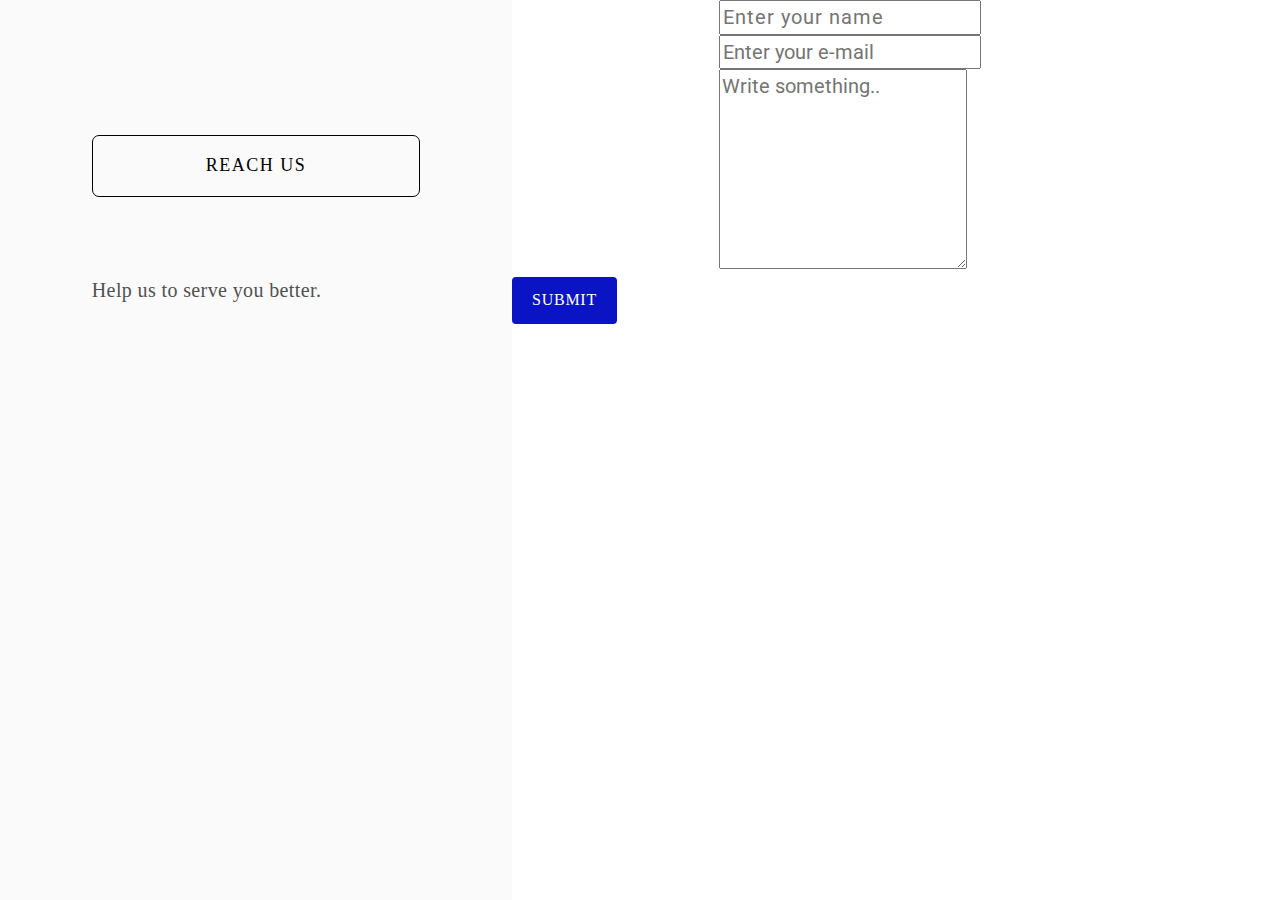
<file: form.html>
<!DOCTYPE html>
<html>
  <head>
    <meta name="viewport" content="width=device-width, initial-scale=1">

    <link rel="stylesheet" href="https://maxcdn.bootstrapcdn.com/bootstrap/3.3.7/css/bootstrap.min.css" integrity="sha384-BVYiiSIFeK1dGmJRAkycuHAHRg32OmUcww7on3RYdg4Va+PmSTsz/K68vbdEjh4u" crossorigin="anonymous">
    <script src="https://ajax.googleapis.com/ajax/libs/jquery/3.3.1/jquery.min.js"></script>
          <script src="https://maxcdn.bootstrapcdn.com/bootstrap/4.1.3/js/bootstrap.min.js"></script>

    <link href="https://fonts.googleapis.com/css?family=Roboto:300,400,500,700,900" rel="stylesheet">

        <link rel="stylesheet" type="text/css" href="stylesheet-form.css">

  </head>
  <title>Reach us</title>
<body>

    <div class="left-container">

      <div id="title"><h1>REACH US</h1>
      <div class="sub-title"><p id="description">Help us to serve you better.</p>
      </div>

    </div>
  </div>
    <div class="right-container">
      <div class="form-container">
        <form id="survey-form"action="/action_page.php">
          <div class="container-fluid">
            <div id="name"class="row">
       <div class="col-md-3">
         <label id=" f-text" for="fname name-label">Name:<sup>  *</sup></label>
       </div>
       <div class="col-md-9">
         <input type="text" id="fname" name="firstname" style="color:white;letter-spacing:1px"placeholder="Enter your name"required>
       </div>
     </div>

     <div id="email"class="row">
       <div class="col-md-3">
         <label for="lname" id="f-text email-label">E-Mail:<sup>  *</sup></label>
       </div>
       <div class="col-md-9">
         <input type="email" id="lname" name="lastname" placeholder="Enter your e-mail"required>
       </div>
     </div>
     <div id="email"class="row">
       <div class="col-md-3">
         <label for="lname" id="f-text email-label">Message for us:</label>
       </div>
       <div class="col-md-9">
         <textarea id="subject" name="subject" placeholder="Write something.." style="height:200px"></textarea>
       </div>
     </div>












     <div class="row">

         <div class="center-button">

           <input id="submit"type="submit" value="SUBMIT">
         </div>

     </div>
   </div>
        </form>
      </div>
    </div>


  </body>
</html>
</file>
<file: stylesheet-form.css>
body{
    margin:0px;
    font-family: HelveticaNeue-Medium,'Roboto';
    font-size: 20px;
    color: #FFFFFF;
    letter-spacing: 0.75px;
  }

  .left-container{
    position: fixed;
    min-height:100vh;
    width: 40%;
    top:0px;
    background-color: #FAFAFA;

    /* padding-bottom: 80px; */


  }
  .right-container{
    position: absolute;
    left:40%;
    min-height:100vh;
    width:60%;
    background-color: #ffffff;
    top:0px;
  }
  #logo{
    width:202px;
    height:150px;
    display: block;
    margin:0 auto;
  }
  #title{
    position: relative;
    display: block;
    margin:0 auto;
    padding: 15px;

    z-index: 999999;

    width:70%;
    top:100px;
    /* top: 30%;
    left:30%; */


  }
  h1{
    font-family: HelveticaNeue-Bold;
    font-size: 18px;
    color: #000000;
    letter-spacing: 1.5px;
    /* line-height: 49px; */
    text-align: center;
    /* SURVEY: */
    position: relative;
    border: 1px solid #000000;
    border-radius: 7px;
    padding: 20px;




  }
  .sub-title{
    position: relative;
    top:70px;

  }
  .engine-title{
    font-size: 18px;text-align:center;
    position: relative;
    top:70px;
  }
  .apply-button{
    position: relative;
    text-align: center;
    top:30px;
  }
  #footer{
    position: absolute;
    left: 0;
  right: 0;
  margin-left: auto;
  margin-right: auto;
    bottom: 0px;
    font-family: AvenirNext-Regular;
    font-size: 18px;
    color: #515151;
    letter-spacing: 0.34px;
    text-align: center;
  }

  .navbar a.selected{
    font-weight:bold;
  }

  p{

    font-family: AvenirNext-Regular;
    font-size: 20px;
    color: #515151;
    letter-spacing: 0.38px;
    text-align: justify;
    line-height: 27px;

  }
  .navbar{
    overflow: hidden;
    width: 100%;
    top:0;
  }
  .navbar a{

    font-family: Roboto-light;
    font-weight: lighter;
    font-size: 18px;
    color: #515151;
    padding: 18px 40px;
    letter-spacing: 0.34px;
    text-align: center;
    display: inline-block;




  }
  .navbar a:active{
    font-weight: bold;

  }

  /* .navbar a:hover{
    background-color: #FAFAFA;




  } */





#home-title{

  position: relative;
  top:70px;

  opacity: 0.9;
font-family: AvenirNext-DemiBold;
font-size: 28px;
color: #575656;
letter-spacing: 0.89px;
text-align: center;
margin-bottom:50px;
}
#bmtc-img{

}
#dtc-img{

  width: 178px;
  height: 178px;

}
#check-img{


}
#bmtc-logo{
  /* width: 128px;
  height: 128px; */
  display: block;
  margin: 0 auto;
  position: relative;
  /* padding-top: 50px; */
  top:100px;
  text-align: center;

  /* margin: 0 auto; */

}
#dtc-logo{
  /* width: 128px;
  height: 128px; */
  display: block;
  margin: 0 auto;
  position: relative;
  /* padding-top: 50px; */
  top:120px;
  text-align: center;

  /* margin: 0 auto; */

}
#check-logo{
  /* width: 128px;
  height: 128px; */
  display: block;
  margin: 0 auto;
  position: relative;
  /* padding-top: 50px; */
  top:150px;
  text-align: center;

  /* margin: 0 auto; */

}
#elements{


  width:70%;
  margin: 0 auto;

  opacity: 0.92;
font-family: AvenirNext-Regular;
font-size: 16px;
color: #515151;
letter-spacing: 0;
text-align: justify;

}
#elements-head{
  opacity: 0.92;
font-family: AvenirNext-DemiBold;
font-size: 16px;
color: #515151;
letter-spacing: 0.5px;
text-align: center;
width:40%;
margin: 0 auto;

}


input[type=submit] {
    background-color: #0A14C5;
    padding: 12px 20px;
    border: none;
    border-radius: 4px;
    cursor: pointer;
    /* SUBMIT: */
    font-family: HelveticaNeue-Medium;
    font-size: 16px;
    color: #FFFFFF;
    letter-spacing: 0.75px;

}


input[type=submit]:hover {
    background-color: #050C73;
}






/* input[name=other-option]:focus{
      outline: none;
  }
  .center-button{
  text-align: center;
  margin-top: 30px;
  } */

/* Responsive layout - when the screen is less than 600px wide, make the two columns stack on top of each other instead of next to each other */
@media screen and (max-width: 400px) {
  #logo{
    width:140px;
    height:100px;

  }
  .sub-title{
    position: relative;
    top:30px;

  }
  .apply-button{
    position: relative;
    text-align: center;
    bottom:20px;
  }
  p{

    font-family: AvenirNext-Regular;
    font-size: 16px;
    color: #515151;
    letter-spacing: 0.38px;
    text-align: justify;
    line-height: 22px;

  }
  .engine-title{
    font-size: 16px;text-align:center;
    position: relative;
    top:30px;
  }
  #title{

    padding: 10px;

    z-index: 999999;

    width:80%;
    top:10px;
    /* top: 30%;
    left:30%; */


  }
  input[type=submit] {
      background-color: #0A14C5;
      padding: 10px 16px;
      border: none;
      border-radius: 4px;
      cursor: pointer;
      /* SUBMIT: */
      font-family: HelveticaNeue-Medium;
      font-size: 14px;
      color: #FFFFFF;
      letter-spacing: 0.75px;

  }

}
@media screen and (max-width: 600px) {

    input[type=submit] {
        width: 100%;
        margin-top: 0;
    }
    .left-container{
      position: relative;
      width: 100%;
      display: none;



    }
    .engine-title{
      font-size: 16px;text-align:center;
      position: relative;
      top:30px;
    }
    .navbar a{
      font-size: 16px;
      padding: 5px 8px;

    }

    #footer{


    }
    .sub-title{
      position: relative;
      top:40px;

    }

    #title{
      top:80px;
      padding: 10px;


      width:80%;
    }

    .right-container{
      position: relative;
      width: 100%;
      left:0;
    }
    #elements{


      width:90%;
      margin: 0 auto;

      opacity: 0.92;
    font-family: AvenirNext-Regular;
    font-size: 16px;
    color: #515151;
    letter-spacing: 0;
    text-align: justify;

    }
}
  @media only screen and (max-width:1010px) {
    /* p{
      font-family: HelveticaNeue-Bold;
      font-size: 24px;
      color: #000000;
      letter-spacing: 1.5px;
      line-height: 49px;
      text-align: center;

    } */

    #title{
      padding:10px;
    }

  }
</file>
